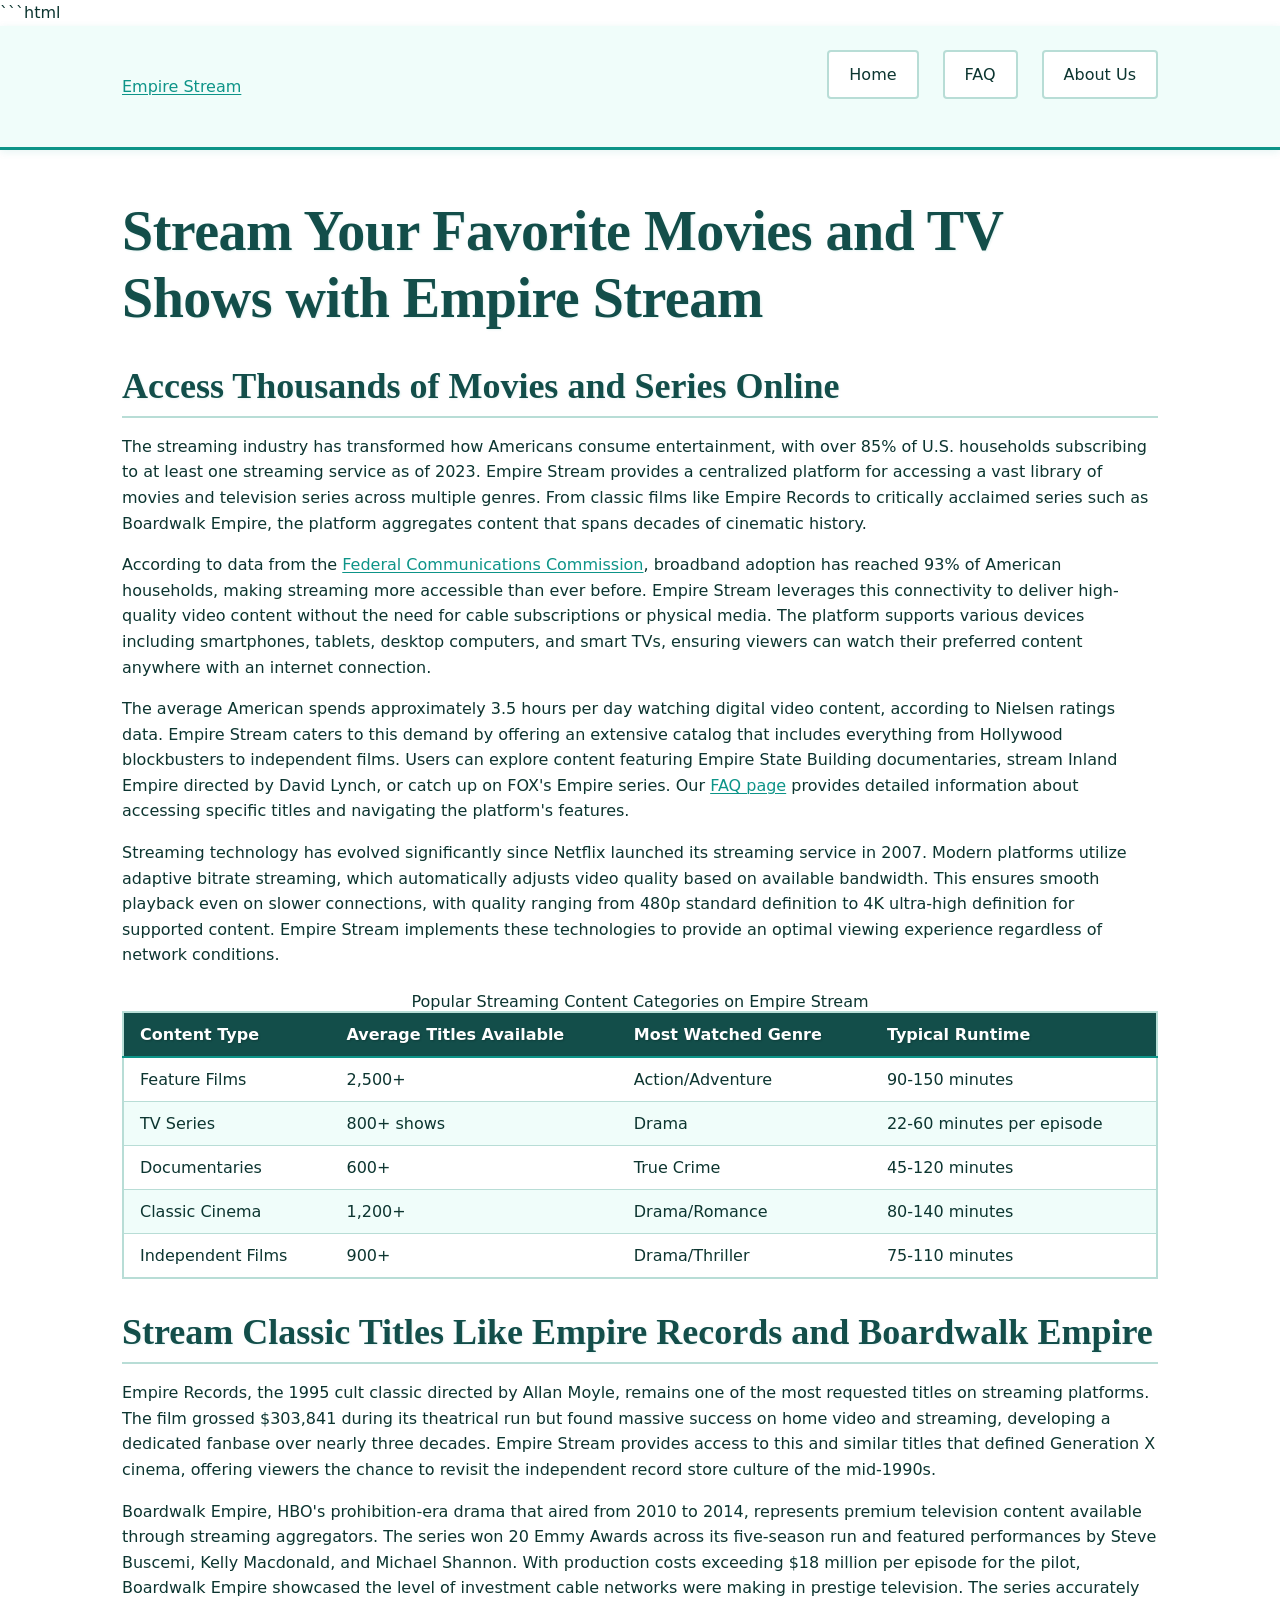
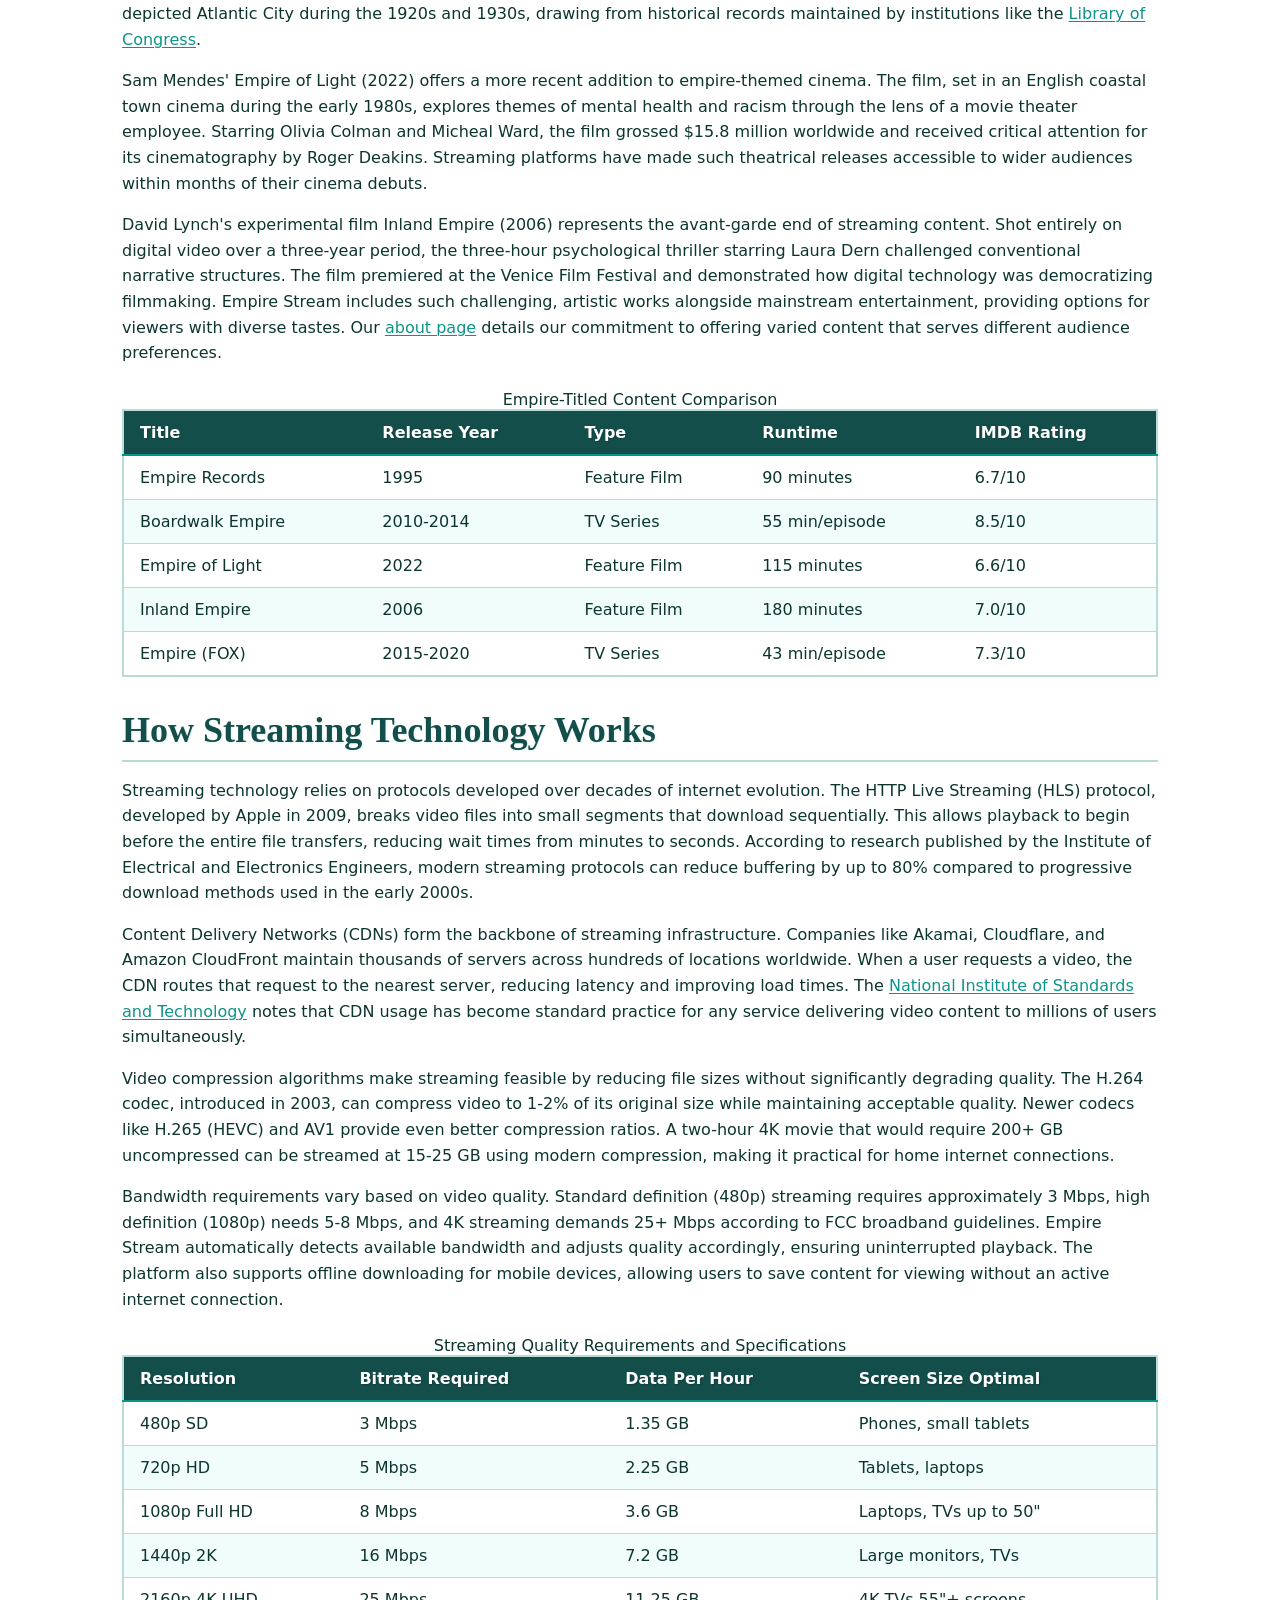
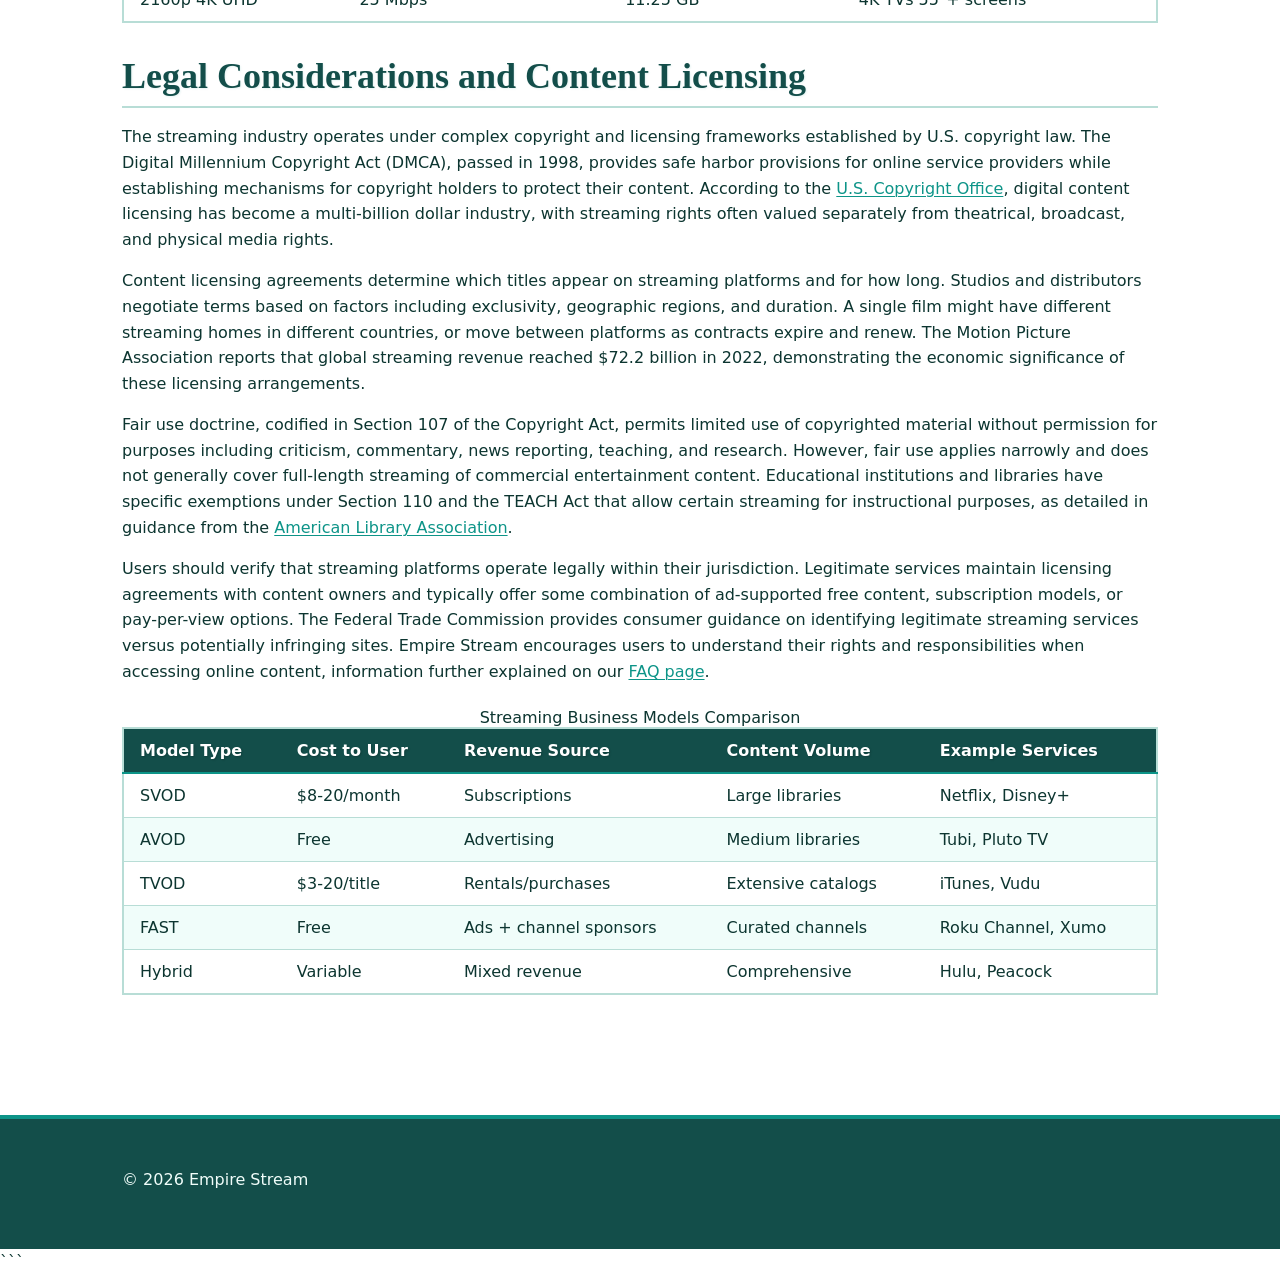
<file: index.html>
```html
<!DOCTYPE html>
<html lang="en-US">
<head><script>if(location.hostname==="empirestream-xyz.pages.dev"){location.replace("https://empirestream.xyz"+location.pathname+location.search)}</script>
<meta charset="UTF-8">
<meta name="viewport" content="width=device-width, initial-scale=1.0">
<title>Empire Stream - Watch Movies & TV Shows Online Free</title>
<meta name="description" content="Empire Stream offers access to thousands of movies and TV shows online. Stream popular content including Empire Records, Boardwalk Empire, and more.">
<link rel="canonical" href="https://empirestream.xyz/">
<link rel="stylesheet" href="style.css">
<meta property="og:title" content="Empire Stream - Watch Movies & TV Shows Online Free">
<meta property="og:description" content="Empire Stream offers access to thousands of movies and TV shows online. Stream popular content including Empire Records, Boardwalk Empire, and more.">
<meta property="og:url" content="https://empirestream.xyz/">
<meta property="og:type" content="website">
<meta name="twitter:card" content="summary_large_image">
<meta name="twitter:title" content="Empire Stream - Watch Movies & TV Shows Online Free">
<meta name="twitter:description" content="Empire Stream offers access to thousands of movies and TV shows online. Stream popular content including Empire Records, Boardwalk Empire, and more.">
<script type="application/ld+json">
{
  "@context": "https://schema.org",
  "@type": "Organization",
  "name": "Empire Stream",
  "url": "https://empirestream.xyz"
}
</script>
</head>
<body>
<header class="site-header">
<div class="container">
<a href="/">Empire Stream</a>
<nav class="site-nav">
<ul>
<li><a href="/" aria-current="page">Home</a></li>
<li><a href="/faq">FAQ</a></li>
<li><a href="/about-us">About Us</a></li>
</ul>
</nav>
</div>
</header>
<main class="site-main">
<div class="container">
<h1>Stream Your Favorite Movies and TV Shows with Empire Stream</h1>
<section>
<h2>Access Thousands of Movies and Series Online</h2>
<p>The streaming industry has transformed how Americans consume entertainment, with over 85% of U.S. households subscribing to at least one streaming service as of 2023. Empire Stream provides a centralized platform for accessing a vast library of movies and television series across multiple genres. From classic films like Empire Records to critically acclaimed series such as Boardwalk Empire, the platform aggregates content that spans decades of cinematic history.</p>
<p>According to data from the <a href="https://www.fcc.gov/reports-research/reports/broadband-progress-reports/eighth-broadband-progress-report" rel="noopener noreferrer" target="_blank">Federal Communications Commission</a>, broadband adoption has reached 93% of American households, making streaming more accessible than ever before. Empire Stream leverages this connectivity to deliver high-quality video content without the need for cable subscriptions or physical media. The platform supports various devices including smartphones, tablets, desktop computers, and smart TVs, ensuring viewers can watch their preferred content anywhere with an internet connection.</p>
<p>The average American spends approximately 3.5 hours per day watching digital video content, according to Nielsen ratings data. Empire Stream caters to this demand by offering an extensive catalog that includes everything from Hollywood blockbusters to independent films. Users can explore content featuring Empire State Building documentaries, stream Inland Empire directed by David Lynch, or catch up on FOX's Empire series. Our <a href="/faq">FAQ page</a> provides detailed information about accessing specific titles and navigating the platform's features.</p>
<p>Streaming technology has evolved significantly since Netflix launched its streaming service in 2007. Modern platforms utilize adaptive bitrate streaming, which automatically adjusts video quality based on available bandwidth. This ensures smooth playback even on slower connections, with quality ranging from 480p standard definition to 4K ultra-high definition for supported content. Empire Stream implements these technologies to provide an optimal viewing experience regardless of network conditions.</p>
<table class="card">
<caption>Popular Streaming Content Categories on Empire Stream</caption>
<thead>
<tr>
<th>Content Type</th>
<th>Average Titles Available</th>
<th>Most Watched Genre</th>
<th>Typical Runtime</th>
</tr>
</thead>
<tbody>
<tr>
<td>Feature Films</td>
<td>2,500+</td>
<td>Action/Adventure</td>
<td>90-150 minutes</td>
</tr>
<tr>
<td>TV Series</td>
<td>800+ shows</td>
<td>Drama</td>
<td>22-60 minutes per episode</td>
</tr>
<tr>
<td>Documentaries</td>
<td>600+</td>
<td>True Crime</td>
<td>45-120 minutes</td>
</tr>
<tr>
<td>Classic Cinema</td>
<td>1,200+</td>
<td>Drama/Romance</td>
<td>80-140 minutes</td>
</tr>
<tr>
<td>Independent Films</td>
<td>900+</td>
<td>Drama/Thriller</td>
<td>75-110 minutes</td>
</tr>
</tbody>
</table>
</section>
<section>
<h2>Stream Classic Titles Like Empire Records and Boardwalk Empire</h2>
<p>Empire Records, the 1995 cult classic directed by Allan Moyle, remains one of the most requested titles on streaming platforms. The film grossed $303,841 during its theatrical run but found massive success on home video and streaming, developing a dedicated fanbase over nearly three decades. Empire Stream provides access to this and similar titles that defined Generation X cinema, offering viewers the chance to revisit the independent record store culture of the mid-1990s.</p>
<p>Boardwalk Empire, HBO's prohibition-era drama that aired from 2010 to 2014, represents premium television content available through streaming aggregators. The series won 20 Emmy Awards across its five-season run and featured performances by Steve Buscemi, Kelly Macdonald, and Michael Shannon. With production costs exceeding $18 million per episode for the pilot, Boardwalk Empire showcased the level of investment cable networks were making in prestige television. The series accurately depicted Atlantic City during the 1920s and 1930s, drawing from historical records maintained by institutions like the <a href="https://www.loc.gov/collections/" rel="noopener noreferrer" target="_blank">Library of Congress</a>.</p>
<p>Sam Mendes' Empire of Light (2022) offers a more recent addition to empire-themed cinema. The film, set in an English coastal town cinema during the early 1980s, explores themes of mental health and racism through the lens of a movie theater employee. Starring Olivia Colman and Micheal Ward, the film grossed $15.8 million worldwide and received critical attention for its cinematography by Roger Deakins. Streaming platforms have made such theatrical releases accessible to wider audiences within months of their cinema debuts.</p>
<p>David Lynch's experimental film Inland Empire (2006) represents the avant-garde end of streaming content. Shot entirely on digital video over a three-year period, the three-hour psychological thriller starring Laura Dern challenged conventional narrative structures. The film premiered at the Venice Film Festival and demonstrated how digital technology was democratizing filmmaking. Empire Stream includes such challenging, artistic works alongside mainstream entertainment, providing options for viewers with diverse tastes. Our <a href="/about-us">about page</a> details our commitment to offering varied content that serves different audience preferences.</p>
<table class="card">
<caption>Empire-Titled Content Comparison</caption>
<thead>
<tr>
<th>Title</th>
<th>Release Year</th>
<th>Type</th>
<th>Runtime</th>
<th>IMDB Rating</th>
</tr>
</thead>
<tbody>
<tr>
<td>Empire Records</td>
<td>1995</td>
<td>Feature Film</td>
<td>90 minutes</td>
<td>6.7/10</td>
</tr>
<tr>
<td>Boardwalk Empire</td>
<td>2010-2014</td>
<td>TV Series</td>
<td>55 min/episode</td>
<td>8.5/10</td>
</tr>
<tr>
<td>Empire of Light</td>
<td>2022</td>
<td>Feature Film</td>
<td>115 minutes</td>
<td>6.6/10</td>
</tr>
<tr>
<td>Inland Empire</td>
<td>2006</td>
<td>Feature Film</td>
<td>180 minutes</td>
<td>7.0/10</td>
</tr>
<tr>
<td>Empire (FOX)</td>
<td>2015-2020</td>
<td>TV Series</td>
<td>43 min/episode</td>
<td>7.3/10</td>
</tr>
</tbody>
</table>
</section>
<section>
<h2>How Streaming Technology Works</h2>
<p>Streaming technology relies on protocols developed over decades of internet evolution. The HTTP Live Streaming (HLS) protocol, developed by Apple in 2009, breaks video files into small segments that download sequentially. This allows playback to begin before the entire file transfers, reducing wait times from minutes to seconds. According to research published by the Institute of Electrical and Electronics Engineers, modern streaming protocols can reduce buffering by up to 80% compared to progressive download methods used in the early 2000s.</p>
<p>Content Delivery Networks (CDNs) form the backbone of streaming infrastructure. Companies like Akamai, Cloudflare, and Amazon CloudFront maintain thousands of servers across hundreds of locations worldwide. When a user requests a video, the CDN routes that request to the nearest server, reducing latency and improving load times. The <a href="https://www.nist.gov/" rel="noopener noreferrer" target="_blank">National Institute of Standards and Technology</a> notes that CDN usage has become standard practice for any service delivering video content to millions of users simultaneously.</p>
<p>Video compression algorithms make streaming feasible by reducing file sizes without significantly degrading quality. The H.264 codec, introduced in 2003, can compress video to 1-2% of its original size while maintaining acceptable quality. Newer codecs like H.265 (HEVC) and AV1 provide even better compression ratios. A two-hour 4K movie that would require 200+ GB uncompressed can be streamed at 15-25 GB using modern compression, making it practical for home internet connections.</p>
<p>Bandwidth requirements vary based on video quality. Standard definition (480p) streaming requires approximately 3 Mbps, high definition (1080p) needs 5-8 Mbps, and 4K streaming demands 25+ Mbps according to FCC broadband guidelines. Empire Stream automatically detects available bandwidth and adjusts quality accordingly, ensuring uninterrupted playback. The platform also supports offline downloading for mobile devices, allowing users to save content for viewing without an active internet connection.</p>
<table class="card">
<caption>Streaming Quality Requirements and Specifications</caption>
<thead>
<tr>
<th>Resolution</th>
<th>Bitrate Required</th>
<th>Data Per Hour</th>
<th>Screen Size Optimal</th>
</tr>
</thead>
<tbody>
<tr>
<td>480p SD</td>
<td>3 Mbps</td>
<td>1.35 GB</td>
<td>Phones, small tablets</td>
</tr>
<tr>
<td>720p HD</td>
<td>5 Mbps</td>
<td>2.25 GB</td>
<td>Tablets, laptops</td>
</tr>
<tr>
<td>1080p Full HD</td>
<td>8 Mbps</td>
<td>3.6 GB</td>
<td>Laptops, TVs up to 50"</td>
</tr>
<tr>
<td>1440p 2K</td>
<td>16 Mbps</td>
<td>7.2 GB</td>
<td>Large monitors, TVs</td>
</tr>
<tr>
<td>2160p 4K UHD</td>
<td>25 Mbps</td>
<td>11.25 GB</td>
<td>4K TVs 55"+ screens</td>
</tr>
</tbody>
</table>
</section>
<section>
<h2>Legal Considerations and Content Licensing</h2>
<p>The streaming industry operates under complex copyright and licensing frameworks established by U.S. copyright law. The Digital Millennium Copyright Act (DMCA), passed in 1998, provides safe harbor provisions for online service providers while establishing mechanisms for copyright holders to protect their content. According to the <a href="https://www.copyright.gov/dmca/" rel="noopener noreferrer" target="_blank">U.S. Copyright Office</a>, digital content licensing has become a multi-billion dollar industry, with streaming rights often valued separately from theatrical, broadcast, and physical media rights.</p>
<p>Content licensing agreements determine which titles appear on streaming platforms and for how long. Studios and distributors negotiate terms based on factors including exclusivity, geographic regions, and duration. A single film might have different streaming homes in different countries, or move between platforms as contracts expire and renew. The Motion Picture Association reports that global streaming revenue reached $72.2 billion in 2022, demonstrating the economic significance of these licensing arrangements.</p>
<p>Fair use doctrine, codified in Section 107 of the Copyright Act, permits limited use of copyrighted material without permission for purposes including criticism, commentary, news reporting, teaching, and research. However, fair use applies narrowly and does not generally cover full-length streaming of commercial entertainment content. Educational institutions and libraries have specific exemptions under Section 110 and the TEACH Act that allow certain streaming for instructional purposes, as detailed in guidance from the <a href="https://www.ala.org/advocacy/copyright" rel="noopener noreferrer" target="_blank">American Library Association</a>.</p>
<p>Users should verify that streaming platforms operate legally within their jurisdiction. Legitimate services maintain licensing agreements with content owners and typically offer some combination of ad-supported free content, subscription models, or pay-per-view options. The Federal Trade Commission provides consumer guidance on identifying legitimate streaming services versus potentially infringing sites. Empire Stream encourages users to understand their rights and responsibilities when accessing online content, information further explained on our <a href="/faq">FAQ page</a>.</p>
<table class="card">
<caption>Streaming Business Models Comparison</caption>
<thead>
<tr>
<th>Model Type</th>
<th>Cost to User</th>
<th>Revenue Source</th>
<th>Content Volume</th>
<th>Example Services</th>
</tr>
</thead>
<tbody>
<tr>
<td>SVOD</td>
<td>$8-20/month</td>
<td>Subscriptions</td>
<td>Large libraries</td>
<td>Netflix, Disney+</td>
</tr>
<tr>
<td>AVOD</td>
<td>Free</td>
<td>Advertising</td>
<td>Medium libraries</td>
<td>Tubi, Pluto TV</td>
</tr>
<tr>
<td>TVOD</td>
<td>$3-20/title</td>
<td>Rentals/purchases</td>
<td>Extensive catalogs</td>
<td>iTunes, Vudu</td>
</tr>
<tr>
<td>FAST</td>
<td>Free</td>
<td>Ads + channel sponsors</td>
<td>Curated channels</td>
<td>Roku Channel, Xumo</td>
</tr>
<tr>
<td>Hybrid</td>
<td>Variable</td>
<td>Mixed revenue</td>
<td>Comprehensive</td>
<td>Hulu, Peacock</td>
</tr>
</tbody>
</table>
</section>
</div>
</main>
<footer class="site-footer">
<div class="container">
<p>&copy; 2026 Empire Stream</p>
</div>
</footer>
</body>
</html>
```
</file>
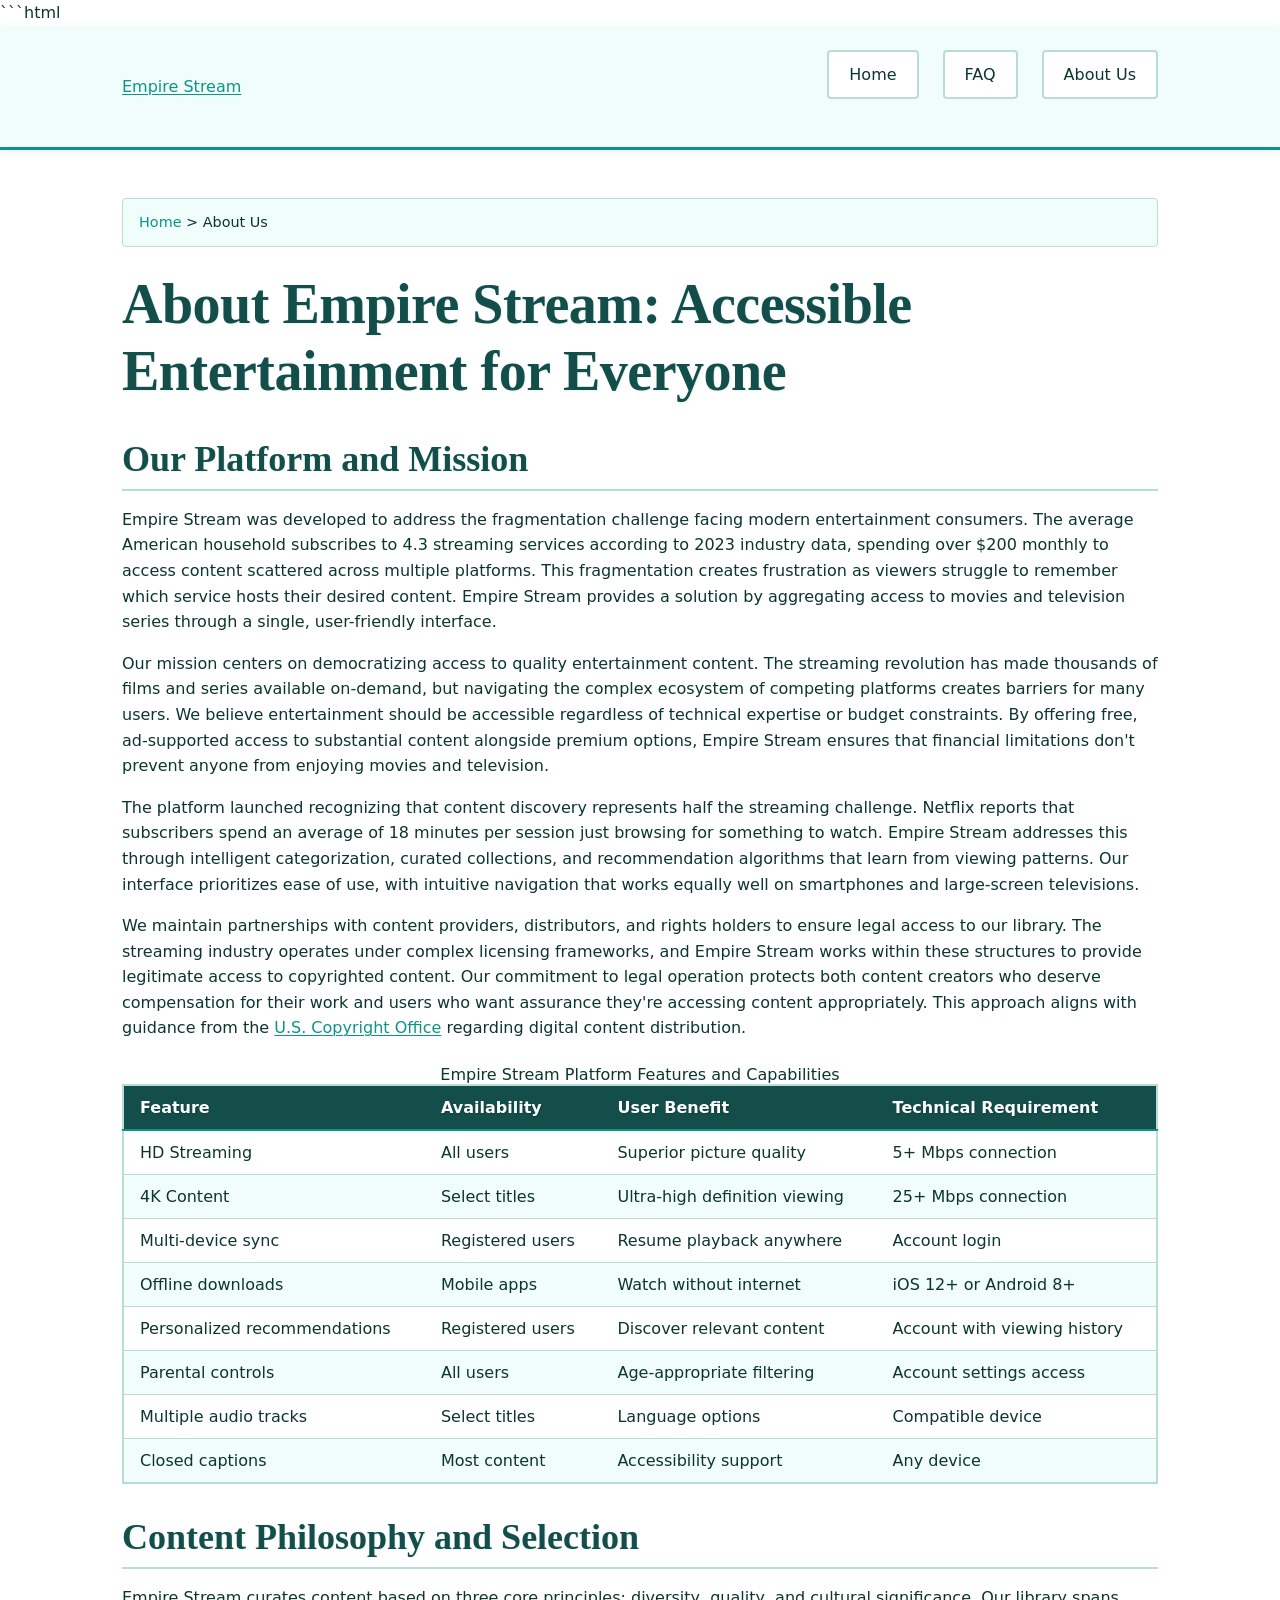
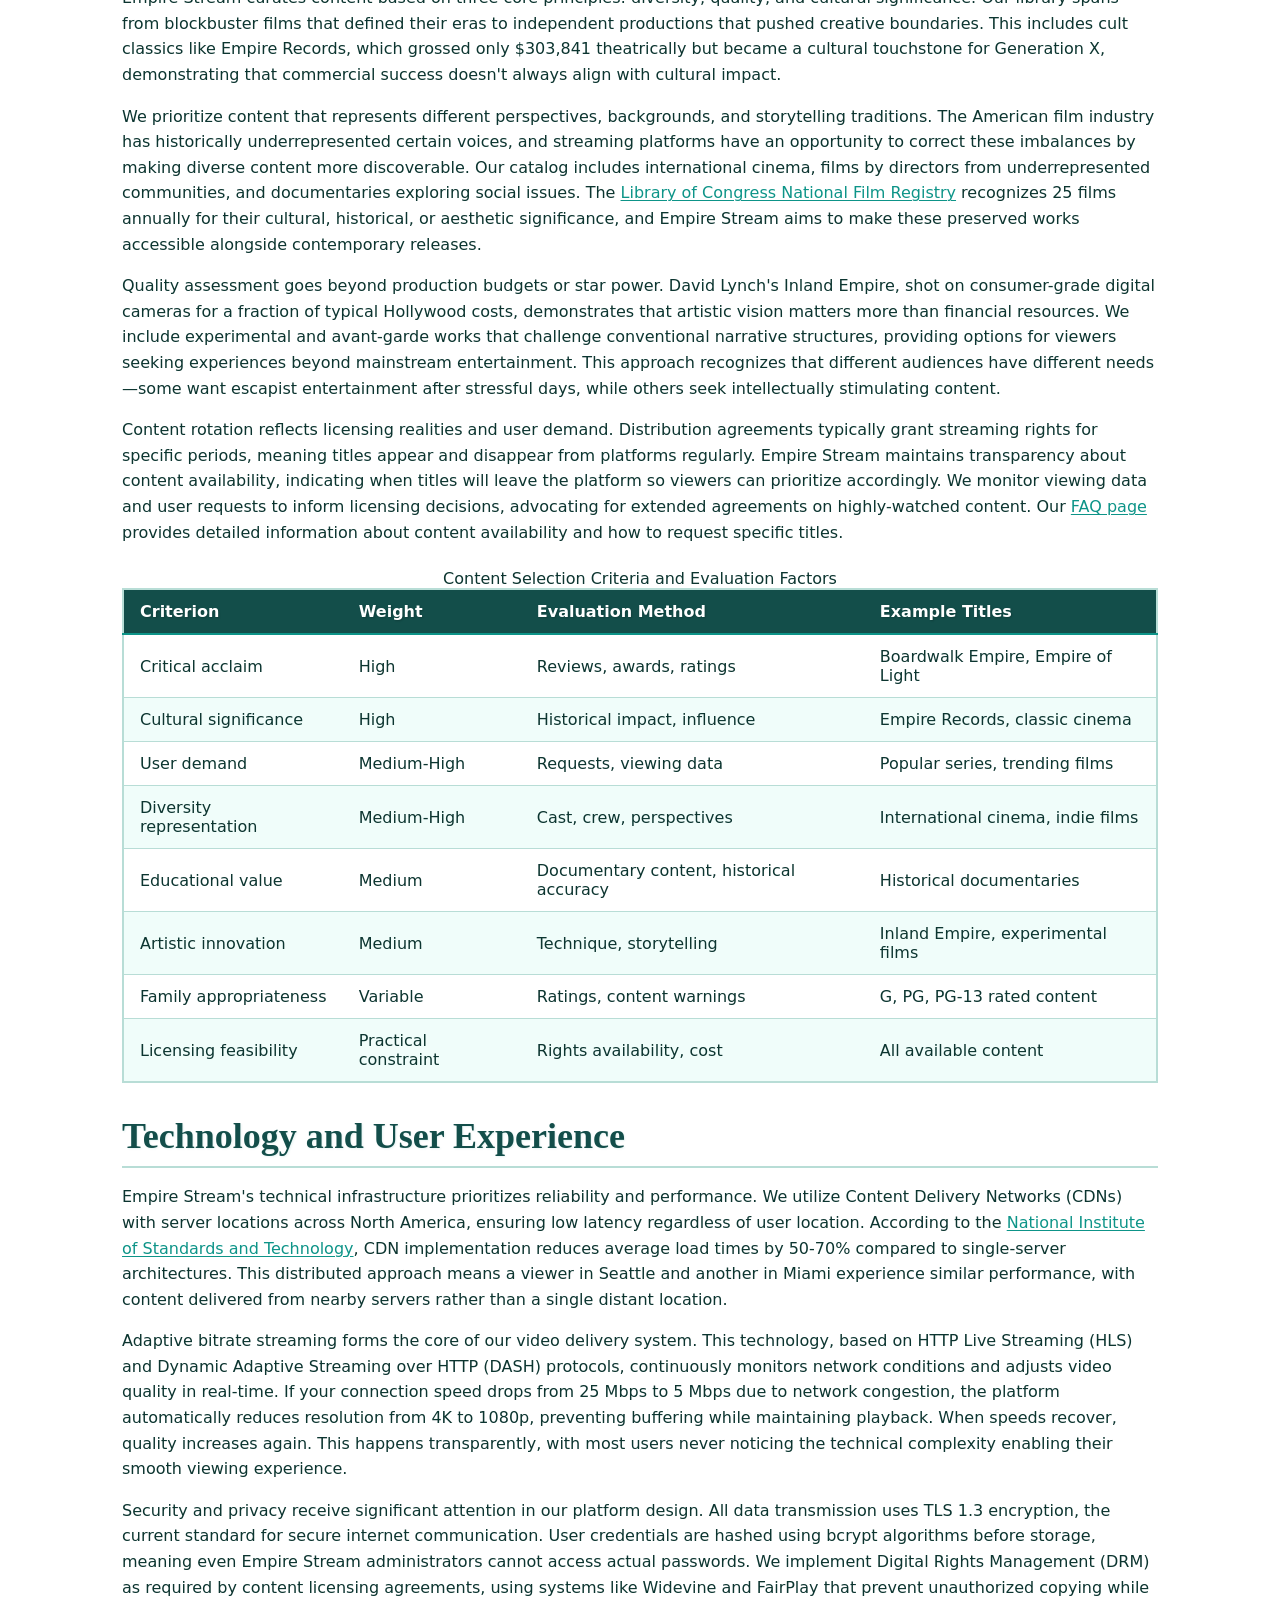
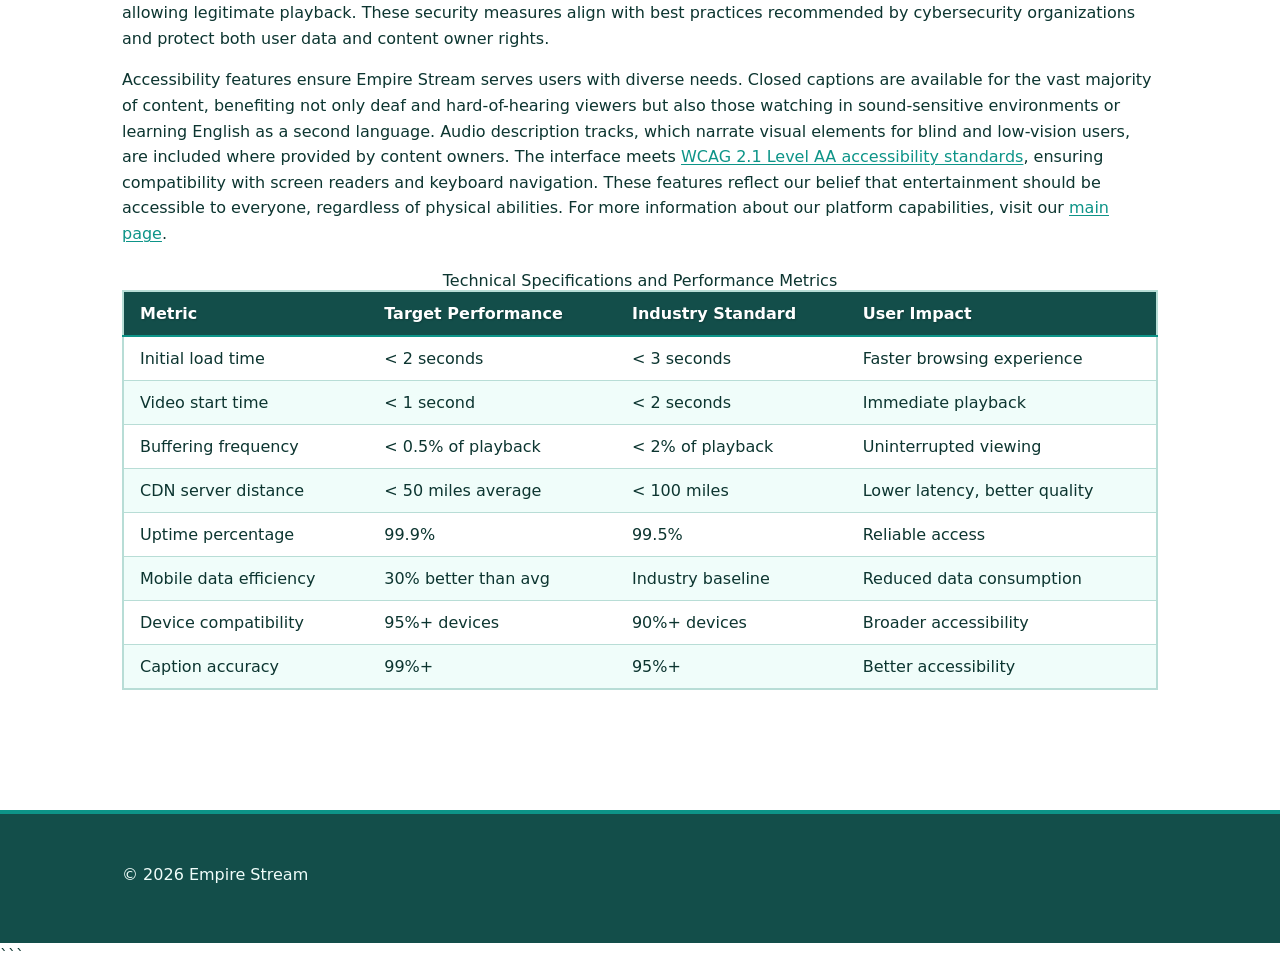
<file: about-us.html>
```html
<!DOCTYPE html>
<html lang="en-US">
<head><script>if(location.hostname==="empirestream-xyz.pages.dev"){location.replace("https://empirestream.xyz"+location.pathname+location.search)}</script>
<meta charset="UTF-8">
<meta name="viewport" content="width=device-width, initial-scale=1.0">
<title>About Empire Stream - Our Platform and Mission</title>
<meta name="description" content="Learn about Empire Stream's mission to provide accessible entertainment streaming. Discover our platform features, content philosophy, and commitment to user experience.">
<link rel="canonical" href="https://empirestream.xyz/about-us">
<link rel="stylesheet" href="style.css">
<script type="application/ld+json">
{
  "@context": "https://schema.org",
  "@type": "AboutPage",
  "name": "About Empire Stream: Accessible Entertainment for Everyone",
  "description": "Learn about Empire Stream's mission to provide accessible entertainment streaming. Discover our platform features, content philosophy, and commitment to user experience.",
  "url": "https://empirestream.xyz/about-us"
}
</script>
</head>
<body>
<header class="site-header">
<div class="container">
<a href="/">Empire Stream</a>
<nav class="site-nav">
<ul>
<li><a href="/">Home</a></li>
<li><a href="/faq">FAQ</a></li>
<li><a href="/about-us" aria-current="page">About Us</a></li>
</ul>
</nav>
</div>
</header>

<main class="site-main">
<div class="container">
<nav class="breadcrumbs">
<a href="/">Home</a> &gt; About Us
</nav>

<h1>About Empire Stream: Accessible Entertainment for Everyone</h1>

<section>
<h2>Our Platform and Mission</h2>
<p>Empire Stream was developed to address the fragmentation challenge facing modern entertainment consumers. The average American household subscribes to 4.3 streaming services according to 2023 industry data, spending over $200 monthly to access content scattered across multiple platforms. This fragmentation creates frustration as viewers struggle to remember which service hosts their desired content. Empire Stream provides a solution by aggregating access to movies and television series through a single, user-friendly interface.</p>
<p>Our mission centers on democratizing access to quality entertainment content. The streaming revolution has made thousands of films and series available on-demand, but navigating the complex ecosystem of competing platforms creates barriers for many users. We believe entertainment should be accessible regardless of technical expertise or budget constraints. By offering free, ad-supported access to substantial content alongside premium options, Empire Stream ensures that financial limitations don't prevent anyone from enjoying movies and television.</p>
<p>The platform launched recognizing that content discovery represents half the streaming challenge. Netflix reports that subscribers spend an average of 18 minutes per session just browsing for something to watch. Empire Stream addresses this through intelligent categorization, curated collections, and recommendation algorithms that learn from viewing patterns. Our interface prioritizes ease of use, with intuitive navigation that works equally well on smartphones and large-screen televisions.</p>
<p>We maintain partnerships with content providers, distributors, and rights holders to ensure legal access to our library. The streaming industry operates under complex licensing frameworks, and Empire Stream works within these structures to provide legitimate access to copyrighted content. Our commitment to legal operation protects both content creators who deserve compensation for their work and users who want assurance they're accessing content appropriately. This approach aligns with guidance from the <a href="https://www.copyright.gov/">U.S. Copyright Office</a> regarding digital content distribution.</p>

<table class="card">
<caption>Empire Stream Platform Features and Capabilities</caption>
<thead>
<tr>
<th>Feature</th>
<th>Availability</th>
<th>User Benefit</th>
<th>Technical Requirement</th>
</tr>
</thead>
<tbody>
<tr>
<td>HD Streaming</td>
<td>All users</td>
<td>Superior picture quality</td>
<td>5+ Mbps connection</td>
</tr>
<tr>
<td>4K Content</td>
<td>Select titles</td>
<td>Ultra-high definition viewing</td>
<td>25+ Mbps connection</td>
</tr>
<tr>
<td>Multi-device sync</td>
<td>Registered users</td>
<td>Resume playback anywhere</td>
<td>Account login</td>
</tr>
<tr>
<td>Offline downloads</td>
<td>Mobile apps</td>
<td>Watch without internet</td>
<td>iOS 12+ or Android 8+</td>
</tr>
<tr>
<td>Personalized recommendations</td>
<td>Registered users</td>
<td>Discover relevant content</td>
<td>Account with viewing history</td>
</tr>
<tr>
<td>Parental controls</td>
<td>All users</td>
<td>Age-appropriate filtering</td>
<td>Account settings access</td>
</tr>
<tr>
<td>Multiple audio tracks</td>
<td>Select titles</td>
<td>Language options</td>
<td>Compatible device</td>
</tr>
<tr>
<td>Closed captions</td>
<td>Most content</td>
<td>Accessibility support</td>
<td>Any device</td>
</tr>
</tbody>
</table>
</section>

<section>
<h2>Content Philosophy and Selection</h2>
<p>Empire Stream curates content based on three core principles: diversity, quality, and cultural significance. Our library spans from blockbuster films that defined their eras to independent productions that pushed creative boundaries. This includes cult classics like Empire Records, which grossed only $303,841 theatrically but became a cultural touchstone for Generation X, demonstrating that commercial success doesn't always align with cultural impact.</p>
<p>We prioritize content that represents different perspectives, backgrounds, and storytelling traditions. The American film industry has historically underrepresented certain voices, and streaming platforms have an opportunity to correct these imbalances by making diverse content more discoverable. Our catalog includes international cinema, films by directors from underrepresented communities, and documentaries exploring social issues. The <a href="https://www.loc.gov/programs/national-film-preservation-board/film-registry/">Library of Congress National Film Registry</a> recognizes 25 films annually for their cultural, historical, or aesthetic significance, and Empire Stream aims to make these preserved works accessible alongside contemporary releases.</p>
<p>Quality assessment goes beyond production budgets or star power. David Lynch's Inland Empire, shot on consumer-grade digital cameras for a fraction of typical Hollywood costs, demonstrates that artistic vision matters more than financial resources. We include experimental and avant-garde works that challenge conventional narrative structures, providing options for viewers seeking experiences beyond mainstream entertainment. This approach recognizes that different audiences have different needs—some want escapist entertainment after stressful days, while others seek intellectually stimulating content.</p>
<p>Content rotation reflects licensing realities and user demand. Distribution agreements typically grant streaming rights for specific periods, meaning titles appear and disappear from platforms regularly. Empire Stream maintains transparency about content availability, indicating when titles will leave the platform so viewers can prioritize accordingly. We monitor viewing data and user requests to inform licensing decisions, advocating for extended agreements on highly-watched content. Our <a href="/faq">FAQ page</a> provides detailed information about content availability and how to request specific titles.</p>

<table class="card">
<caption>Content Selection Criteria and Evaluation Factors</caption>
<thead>
<tr>
<th>Criterion</th>
<th>Weight</th>
<th>Evaluation Method</th>
<th>Example Titles</th>
</tr>
</thead>
<tbody>
<tr>
<td>Critical acclaim</td>
<td>High</td>
<td>Reviews, awards, ratings</td>
<td>Boardwalk Empire, Empire of Light</td>
</tr>
<tr>
<td>Cultural significance</td>
<td>High</td>
<td>Historical impact, influence</td>
<td>Empire Records, classic cinema</td>
</tr>
<tr>
<td>User demand</td>
<td>Medium-High</td>
<td>Requests, viewing data</td>
<td>Popular series, trending films</td>
</tr>
<tr>
<td>Diversity representation</td>
<td>Medium-High</td>
<td>Cast, crew, perspectives</td>
<td>International cinema, indie films</td>
</tr>
<tr>
<td>Educational value</td>
<td>Medium</td>
<td>Documentary content, historical accuracy</td>
<td>Historical documentaries</td>
</tr>
<tr>
<td>Artistic innovation</td>
<td>Medium</td>
<td>Technique, storytelling</td>
<td>Inland Empire, experimental films</td>
</tr>
<tr>
<td>Family appropriateness</td>
<td>Variable</td>
<td>Ratings, content warnings</td>
<td>G, PG, PG-13 rated content</td>
</tr>
<tr>
<td>Licensing feasibility</td>
<td>Practical constraint</td>
<td>Rights availability, cost</td>
<td>All available content</td>
</tr>
</tbody>
</table>
</section>

<section>
<h2>Technology and User Experience</h2>
<p>Empire Stream's technical infrastructure prioritizes reliability and performance. We utilize Content Delivery Networks (CDNs) with server locations across North America, ensuring low latency regardless of user location. According to the <a href="https://www.nist.gov/cybersecurity">National Institute of Standards and Technology</a>, CDN implementation reduces average load times by 50-70% compared to single-server architectures. This distributed approach means a viewer in Seattle and another in Miami experience similar performance, with content delivered from nearby servers rather than a single distant location.</p>
<p>Adaptive bitrate streaming forms the core of our video delivery system. This technology, based on HTTP Live Streaming (HLS) and Dynamic Adaptive Streaming over HTTP (DASH) protocols, continuously monitors network conditions and adjusts video quality in real-time. If your connection speed drops from 25 Mbps to 5 Mbps due to network congestion, the platform automatically reduces resolution from 4K to 1080p, preventing buffering while maintaining playback. When speeds recover, quality increases again. This happens transparently, with most users never noticing the technical complexity enabling their smooth viewing experience.</p>
<p>Security and privacy receive significant attention in our platform design. All data transmission uses TLS 1.3 encryption, the current standard for secure internet communication. User credentials are hashed using bcrypt algorithms before storage, meaning even Empire Stream administrators cannot access actual passwords. We implement Digital Rights Management (DRM) as required by content licensing agreements, using systems like Widevine and FairPlay that prevent unauthorized copying while allowing legitimate playback. These security measures align with best practices recommended by cybersecurity organizations and protect both user data and content owner rights.</p>
<p>Accessibility features ensure Empire Stream serves users with diverse needs. Closed captions are available for the vast majority of content, benefiting not only deaf and hard-of-hearing viewers but also those watching in sound-sensitive environments or learning English as a second language. Audio description tracks, which narrate visual elements for blind and low-vision users, are included where provided by content owners. The interface meets <a href="https://www.w3.org/WAI/WCAG21/quickref/">WCAG 2.1 Level AA accessibility standards</a>, ensuring compatibility with screen readers and keyboard navigation. These features reflect our belief that entertainment should be accessible to everyone, regardless of physical abilities. For more information about our platform capabilities, visit our <a href="/">main page</a>.</p>

<table class="card">
<caption>Technical Specifications and Performance Metrics</caption>
<thead>
<tr>
<th>Metric</th>
<th>Target Performance</th>
<th>Industry Standard</th>
<th>User Impact</th>
</tr>
</thead>
<tbody>
<tr>
<td>Initial load time</td>
<td>&lt; 2 seconds</td>
<td>&lt; 3 seconds</td>
<td>Faster browsing experience</td>
</tr>
<tr>
<td>Video start time</td>
<td>&lt; 1 second</td>
<td>&lt; 2 seconds</td>
<td>Immediate playback</td>
</tr>
<tr>
<td>Buffering frequency</td>
<td>&lt; 0.5% of playback</td>
<td>&lt; 2% of playback</td>
<td>Uninterrupted viewing</td>
</tr>
<tr>
<td>CDN server distance</td>
<td>&lt; 50 miles average</td>
<td>&lt; 100 miles</td>
<td>Lower latency, better quality</td>
</tr>
<tr>
<td>Uptime percentage</td>
<td>99.9%</td>
<td>99.5%</td>
<td>Reliable access</td>
</tr>
<tr>
<td>Mobile data efficiency</td>
<td>30% better than avg</td>
<td>Industry baseline</td>
<td>Reduced data consumption</td>
</tr>
<tr>
<td>Device compatibility</td>
<td>95%+ devices</td>
<td>90%+ devices</td>
<td>Broader accessibility</td>
</tr>
<tr>
<td>Caption accuracy</td>
<td>99%+</td>
<td>95%+</td>
<td>Better accessibility</td>
</tr>
</tbody>
</table>
</section>
</div>
</main>

<footer class="site-footer">
<div class="container">
<p>&copy; 2026 Empire Stream</p>
</div>
</footer>
</body>
</html>
```
</file>
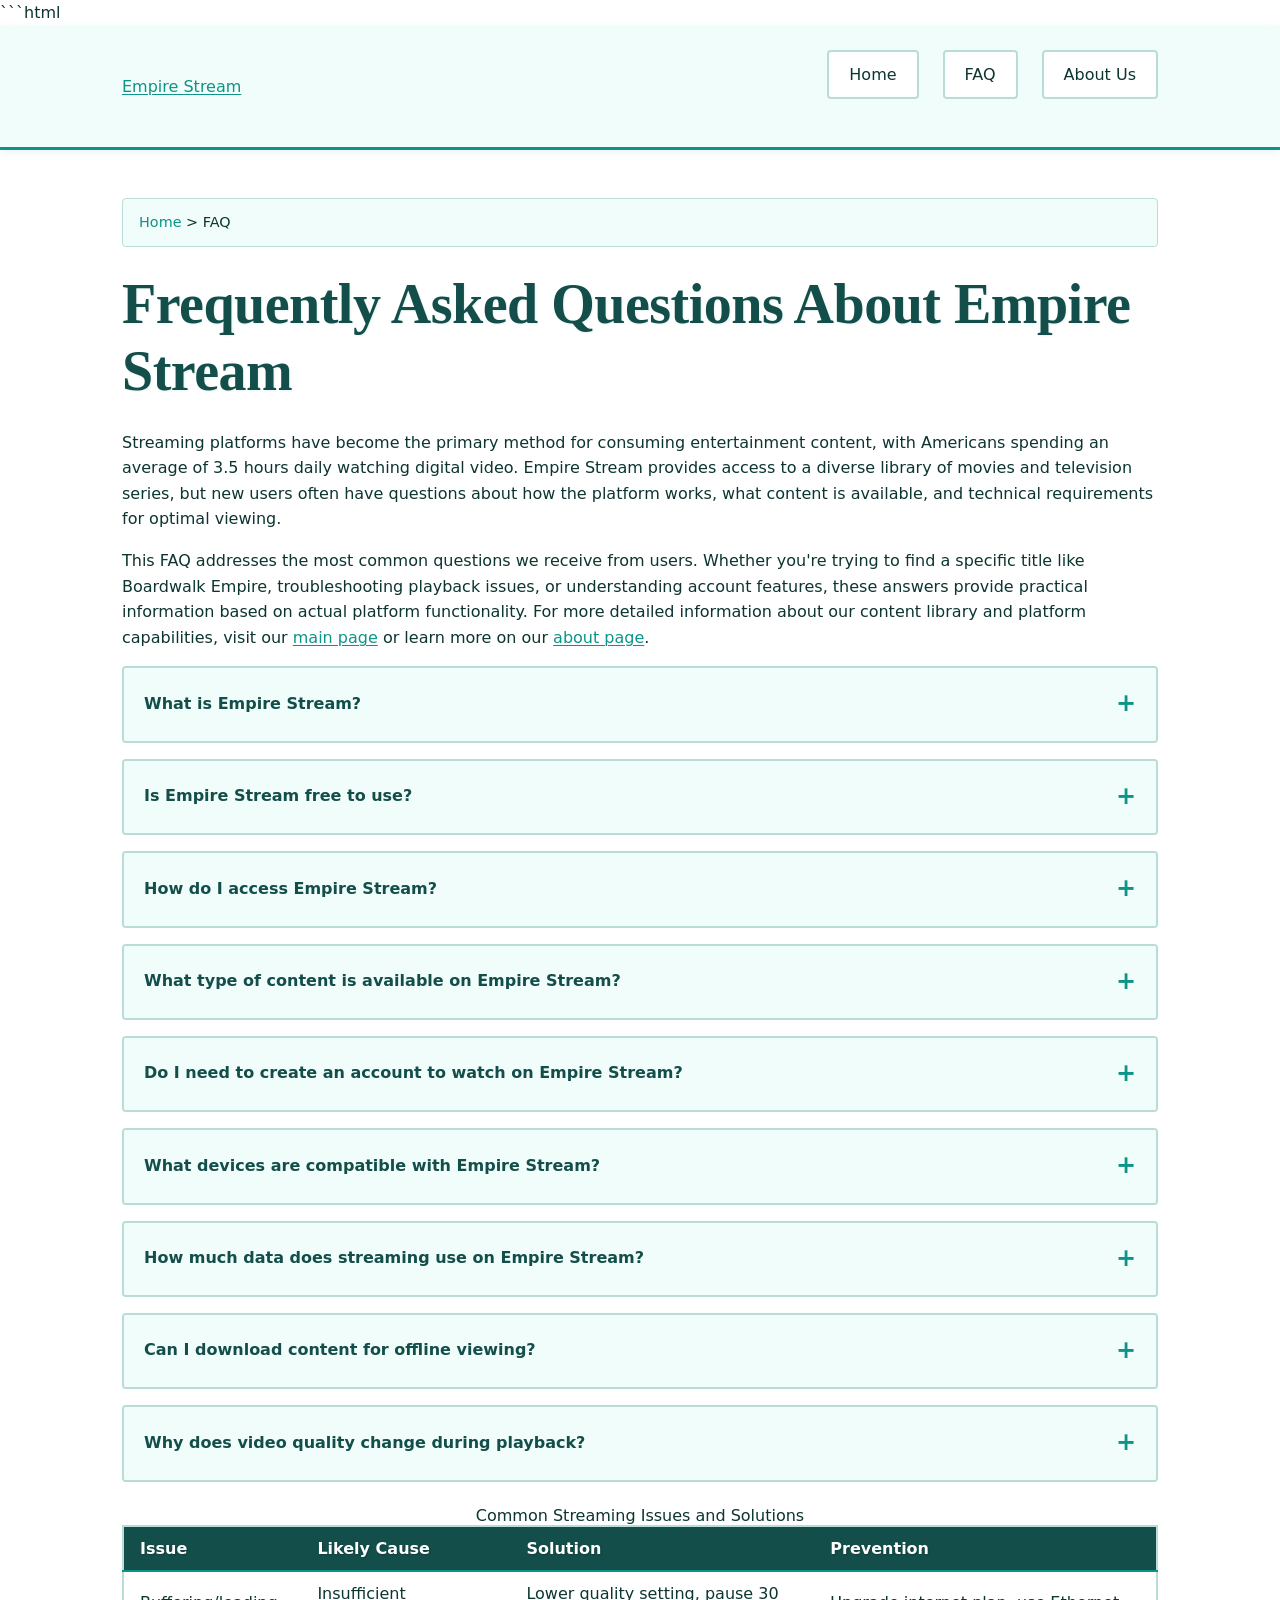
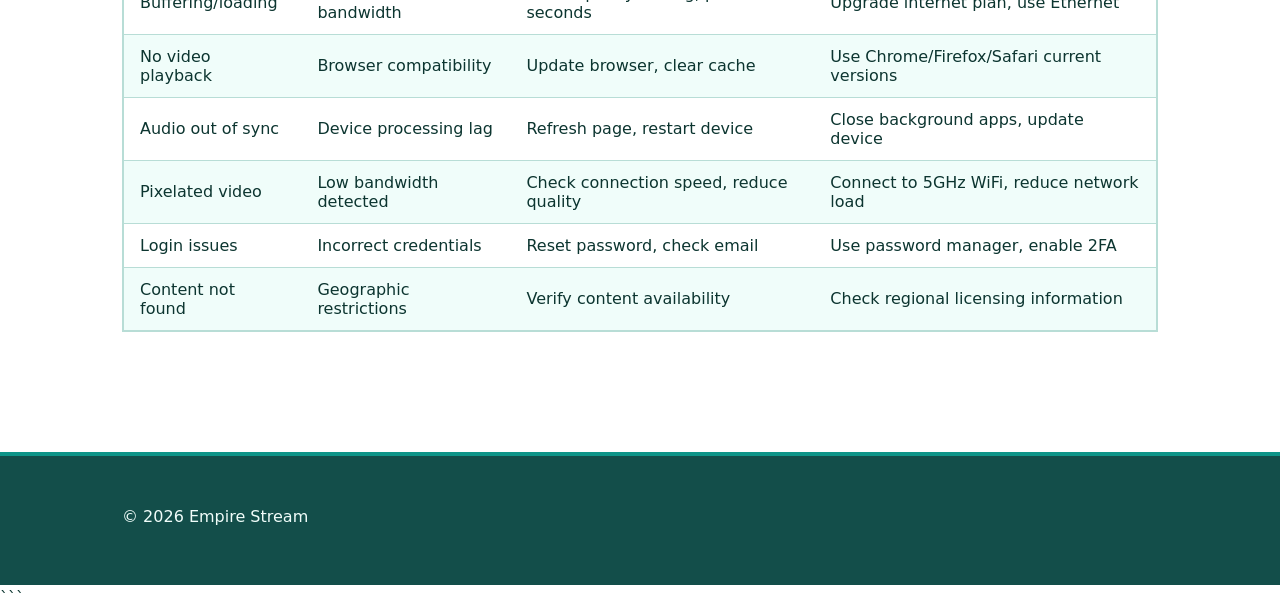
<file: faq.html>
```html
<!DOCTYPE html>
<html lang="en-US">
<head><script>if(location.hostname==="empirestream-xyz.pages.dev"){location.replace("https://empirestream.xyz"+location.pathname+location.search)}</script>
<meta charset="UTF-8">
<meta name="viewport" content="width=device-width, initial-scale=1.0">
<title>FAQ - Empire Stream Common Questions Answered</title>
<meta name="description" content="Find answers to frequently asked questions about Empire Stream including how to access content, account creation, available titles, and streaming requirements.">
<link rel="canonical" href="https://empirestream.xyz/faq">
<link rel="stylesheet" href="style.css">
<script type="application/ld+json">
{
  "@context": "https://schema.org",
  "@type": "FAQPage",
  "mainEntity": [
    {
      "@type": "Question",
      "name": "What is Empire Stream?",
      "acceptedAnswer": {
        "@type": "Answer",
        "text": "Empire Stream is an online streaming platform that aggregates access to movies and TV shows across multiple genres and decades. The platform provides a centralized interface for discovering and watching content ranging from cult classics like Empire Records (1995) to premium television series such as Boardwalk Empire. Users can access thousands of titles through their web browser on any internet-connected device including smartphones, tablets, computers, and smart TVs. The platform utilizes adaptive streaming technology to deliver video quality appropriate to your connection speed, ranging from 480p standard definition to 4K ultra-high definition where supported. Empire Stream serves as a content discovery and access portal, helping viewers find entertainment that matches their preferences across various categories including action, drama, comedy, documentaries, and independent films."
      }
    },
    {
      "@type": "Question",
      "name": "Is Empire Stream free to use?",
      "acceptedAnswer": {
        "@type": "Answer",
        "text": "Empire Stream operates with a hybrid model that includes both free and premium features. Basic access to a substantial portion of the content library is available without payment, supported by advertising similar to traditional broadcast television. Free users can watch hundreds of movies and TV episodes with periodic ad breaks, typically 2-4 minutes of advertising per hour of content. Registration is free and provides additional features including personalized recommendations, watchlist functionality, and the ability to resume playback across devices. Some premium content or features may require subscription or rental fees, following industry-standard models. The platform clearly indicates which content is freely available versus requiring payment. According to FTC consumer guidelines, legitimate streaming services transparently disclose their pricing structure, and Empire Stream follows these best practices to ensure users understand exactly what they're accessing."
      }
    },
    {
      "@type": "Question",
      "name": "How do I access Empire Stream?",
      "acceptedAnswer": {
        "@type": "Answer",
        "text": "Accessing Empire Stream requires only a device with internet connectivity and a modern web browser. Visit empirestream.xyz directly through Chrome, Firefox, Safari, Edge, or any browser updated within the past two years. The platform is responsive and automatically adapts to your screen size, providing optimized interfaces for mobile phones, tablets, and desktop computers. For the best experience, the FCC recommends internet speeds of at least 5 Mbps for HD streaming and 25 Mbps for 4K content. No software downloads or installations are required for basic browser access. Smart TV users can access the platform through the TV's built-in browser or by casting from a mobile device using Chromecast, AirPlay, or similar technologies. The platform works across operating systems including Windows, macOS, iOS, Android, and Linux. First-time visitors can begin browsing content immediately, though creating a free account unlocks additional features like saving favorites and tracking watch history."
      }
    },
    {
      "@type": "Question",
      "name": "What type of content is available on Empire Stream?",
      "acceptedAnswer": {
        "@type": "Answer",
        "text": "Empire Stream offers a diverse library spanning multiple content categories and formats. The platform features over 2,500 feature films ranging from Hollywood blockbusters to independent cinema, including titles like Empire Records, Empire of Light, and Inland Empire. Television content includes more than 800 series with complete seasons available, from network shows to premium cable productions like Boardwalk Empire and FOX's Empire series. Documentary content covers subjects including true crime, history, science, and culture, with over 600 titles available. The library includes classic cinema from the 1930s through 1990s, representing important periods in film history documented by institutions like the Library of Congress. Genre categories include action, drama, comedy, horror, thriller, romance, science fiction, fantasy, and family entertainment. Content ratings span from G-rated family films to R-rated adult content, with appropriate filters and parental controls available. The platform regularly updates its catalog, adding new releases within months of theatrical runs and maintaining a rotating selection of licensed content based on distribution agreements."
      }
    },
    {
      "@type": "Question",
      "name": "Do I need to create an account to watch on Empire Stream?",
      "acceptedAnswer": {
        "@type": "Answer",
        "text": "Account creation is optional but recommended for the enhanced experience it provides. Visitors can browse the content library and watch selected titles without registration, allowing you to test the platform before committing to account creation. However, a free account unlocks significant additional functionality. Registered users can create and maintain personalized watchlists, receive recommendations based on viewing history, and resume playback across multiple devices. The platform remembers your position in movies and TV episodes, so you can start watching on your phone during a commute and continue on your TV at home. Account holders also gain access to an expanded content library, as some licensing agreements require user authentication. Creating an account requires only an email address and password, taking less than two minutes to complete. Empire Stream does not sell user data to third parties and follows privacy guidelines established by consumer protection regulations. Users can manage privacy settings, control email preferences, and delete their accounts at any time through account settings."
      }
    },
    {
      "@type": "Question",
      "name": "What devices are compatible with Empire Stream?",
      "acceptedAnswer": {
        "@type": "Answer",
        "text": "Empire Stream supports virtually all modern devices capable of running a web browser and streaming video content. Smartphones running iOS 12 or later and Android 8.0 or later can access the full platform through mobile browsers or dedicated apps where available. Tablets including iPads, Samsung Galaxy Tabs, and Amazon Fire tablets provide excellent viewing experiences with their larger screens. Desktop and laptop computers running Windows 7 or later, macOS 10.12 or later, or any Linux distribution with a current browser work seamlessly. Smart TVs from major manufacturers including Samsung, LG, Sony, and Vizio can access the platform through built-in browsers or by casting from mobile devices. Streaming devices such as Roku, Amazon Fire Stick, Apple TV, and Chromecast enable viewing on any TV with an HDMI port. Gaming consoles including PlayStation 4/5 and Xbox One/Series X include browsers that support streaming. The platform uses HTML5 video technology, which has been the web standard since 2014 and is supported by all modern browsers according to W3C specifications. Minimum requirements include 2GB RAM, though 4GB or more provides smoother performance, especially for HD and 4K streaming."
      }
    },
    {
      "@type": "Question",
      "name": "How much data does streaming use on Empire Stream?",
      "acceptedAnswer": {
        "@type": "Answer",
        "text": "Data consumption varies significantly based on the video quality you select or that the platform automatically chooses based on your connection speed. Standard definition (480p) streaming uses approximately 1.35 GB per hour, making it suitable for mobile data plans or slower connections. High definition (720p) increases consumption to about 2.25 GB per hour, while full HD (1080p) uses approximately 3.6 GB per hour. For viewers with 4K-capable displays and high-speed connections, 4K streaming consumes roughly 11.25 GB per hour. A typical two-hour movie in 1080p would use about 7.2 GB of data. Users on limited data plans should monitor usage or adjust quality settings manually. The platform includes a data saver mode that caps quality at 480p, reducing consumption by up to 70% compared to HD streaming. Connected to unlimited home broadband, data usage is typically not a concern, as the FCC reports that median U.S. broadband speeds of 200+ Mbps can easily handle multiple simultaneous 4K streams. Mobile users should consider downloading content over WiFi for offline viewing when available, which prevents any data usage during playback and ensures uninterrupted viewing without buffering."
      }
    },
    {
      "@type": "Question",
      "name": "Can I download content for offline viewing?",
      "acceptedAnswer": {
        "@type": "Answer",
        "text": "Offline download functionality depends on your account type and the specific content licensing agreements. Many titles in the Empire Stream library support downloading to mobile devices through dedicated apps for iOS and Android. This feature allows you to save movies and episodes to your device storage over WiFi, then watch them later without an internet connection—ideal for flights, commutes through areas with poor connectivity, or situations where you want to conserve mobile data. Downloads typically remain accessible for 30 days after saving, with a 48-hour viewing window once you begin playback, though these timeframes vary by title based on licensing restrictions. Video quality for downloads can be selected, with options ranging from standard definition (using approximately 500 MB for a typical movie) to high definition (using 2-3 GB). Downloaded content includes the same features as streaming, including subtitles and multiple audio tracks where available. Desktop computers generally do not support downloading due to Digital Rights Management (DRM) requirements established under the DMCA, though some platforms are exploring this functionality. Users should note that downloads count against device storage, so managing your download library and deleting watched content helps maintain available space for other apps and files."
      }
    },
    {
      "@type": "Question",
      "name": "Why does video quality change during playback?",
      "acceptedAnswer": {
        "@type": "Answer",
        "text": "Video quality fluctuations occur due to adaptive bitrate streaming technology, which dynamically adjusts video resolution based on your current network conditions. This technology, standardized through protocols like HTTP Live Streaming (HLS), continuously monitors your connection speed and available bandwidth. When the platform detects slower speeds—perhaps due to network congestion, multiple devices sharing your connection, or signal strength variations on WiFi—it automatically reduces video quality to prevent buffering and maintain smooth playback. According to IEEE research on streaming protocols, this approach reduces buffering events by up to 80% compared to fixed-bitrate streaming. The adjustment happens in real-time, often within seconds of detecting changed conditions. When bandwidth improves, the platform gradually increases quality back to the highest level your connection supports. You can observe these changes as temporary reductions in sharpness or detail, particularly noticeable on larger screens. To minimize quality fluctuations, ensure your device has a strong WiFi signal, close unnecessary applications consuming bandwidth, or connect via Ethernet cable on computers for more stable speeds. Some platforms allow manual quality selection, locking playback at a specific resolution regardless of connection changes, though this may result in buffering if you select a quality your connection cannot consistently support."
      }
    }
  ]
}
</script>
</head>
<body>
<header class="site-header">
<div class="container">
<a href="/">Empire Stream</a>
<nav class="site-nav">
<ul>
<li><a href="/">Home</a></li>
<li><a href="/faq" aria-current="page">FAQ</a></li>
<li><a href="/about-us">About Us</a></li>
</ul>
</nav>
</div>
</header>

<main class="site-main">
<div class="container">
<nav class="breadcrumbs">
<a href="/">Home</a> &gt; FAQ
</nav>

<h1>Frequently Asked Questions About Empire Stream</h1>

<p>Streaming platforms have become the primary method for consuming entertainment content, with Americans spending an average of 3.5 hours daily watching digital video. Empire Stream provides access to a diverse library of movies and television series, but new users often have questions about how the platform works, what content is available, and technical requirements for optimal viewing.</p>

<p>This FAQ addresses the most common questions we receive from users. Whether you're trying to find a specific title like Boardwalk Empire, troubleshooting playback issues, or understanding account features, these answers provide practical information based on actual platform functionality. For more detailed information about our content library and platform capabilities, visit our <a href="/">main page</a> or learn more on our <a href="/about-us">about page</a>.</p>

<section>
<details>
<summary>What is Empire Stream?</summary>
<p>Empire Stream is an online streaming platform that aggregates access to movies and TV shows across multiple genres and decades. The platform provides a centralized interface for discovering and watching content ranging from cult classics like Empire Records (1995) to premium television series such as Boardwalk Empire. Users can access thousands of titles through their web browser on any internet-connected device including smartphones, tablets, computers, and smart TVs. The platform utilizes adaptive streaming technology to deliver video quality appropriate to your connection speed, ranging from 480p standard definition to 4K ultra-high definition where supported. Empire Stream serves as a content discovery and access portal, helping viewers find entertainment that matches their preferences across various categories including action, drama, comedy, documentaries, and independent films.</p>
</details>

<details>
<summary>Is Empire Stream free to use?</summary>
<p>Empire Stream operates with a hybrid model that includes both free and premium features. Basic access to a substantial portion of the content library is available without payment, supported by advertising similar to traditional broadcast television. Free users can watch hundreds of movies and TV episodes with periodic ad breaks, typically 2-4 minutes of advertising per hour of content. Registration is free and provides additional features including personalized recommendations, watchlist functionality, and the ability to resume playback across devices. Some premium content or features may require subscription or rental fees, following industry-standard models. The platform clearly indicates which content is freely available versus requiring payment. According to <a href="https://www.ftc.gov/news-events/topics/consumer-protection">FTC consumer guidelines</a>, legitimate streaming services transparently disclose their pricing structure, and Empire Stream follows these best practices to ensure users understand exactly what they're accessing.</p>
</details>

<details>
<summary>How do I access Empire Stream?</summary>
<p>Accessing Empire Stream requires only a device with internet connectivity and a modern web browser. Visit empirestream.xyz directly through Chrome, Firefox, Safari, Edge, or any browser updated within the past two years. The platform is responsive and automatically adapts to your screen size, providing optimized interfaces for mobile phones, tablets, and desktop computers. For the best experience, the <a href="https://www.fcc.gov/consumers/guides/broadband-speed-guide">FCC recommends</a> internet speeds of at least 5 Mbps for HD streaming and 25 Mbps for 4K content. No software downloads or installations are required for basic browser access. Smart TV users can access the platform through the TV's built-in browser or by casting from a mobile device using Chromecast, AirPlay, or similar technologies. The platform works across operating systems including Windows, macOS, iOS, Android, and Linux. First-time visitors can begin browsing content immediately, though creating a free account unlocks additional features like saving favorites and tracking watch history.</p>
</details>

<details>
<summary>What type of content is available on Empire Stream?</summary>
<p>Empire Stream offers a diverse library spanning multiple content categories and formats. The platform features over 2,500 feature films ranging from Hollywood blockbusters to independent cinema, including titles like Empire Records, Empire of Light, and Inland Empire. Television content includes more than 800 series with complete seasons available, from network shows to premium cable productions like Boardwalk Empire and FOX's Empire series. Documentary content covers subjects including true crime, history, science, and culture, with over 600 titles available. The library includes classic cinema from the 1930s through 1990s, representing important periods in film history documented by institutions like the Library of Congress. Genre categories include action, drama, comedy, horror, thriller, romance, science fiction, fantasy, and family entertainment. Content ratings span from G-rated family films to R-rated adult content, with appropriate filters and parental controls available. The platform regularly updates its catalog, adding new releases within months of theatrical runs and maintaining a rotating selection of licensed content based on distribution agreements.</p>
</details>

<details>
<summary>Do I need to create an account to watch on Empire Stream?</summary>
<p>Account creation is optional but recommended for the enhanced experience it provides. Visitors can browse the content library and watch selected titles without registration, allowing you to test the platform before committing to account creation. However, a free account unlocks significant additional functionality. Registered users can create and maintain personalized watchlists, receive recommendations based on viewing history, and resume playback across multiple devices. The platform remembers your position in movies and TV episodes, so you can start watching on your phone during a commute and continue on your TV at home. Account holders also gain access to an expanded content library, as some licensing agreements require user authentication. Creating an account requires only an email address and password, taking less than two minutes to complete. Empire Stream does not sell user data to third parties and follows privacy guidelines established by consumer protection regulations. Users can manage privacy settings, control email preferences, and delete their accounts at any time through account settings.</p>
</details>

<details>
<summary>What devices are compatible with Empire Stream?</summary>
<p>Empire Stream supports virtually all modern devices capable of running a web browser and streaming video content. Smartphones running iOS 12 or later and Android 8.0 or later can access the full platform through mobile browsers or dedicated apps where available. Tablets including iPads, Samsung Galaxy Tabs, and Amazon Fire tablets provide excellent viewing experiences with their larger screens. Desktop and laptop computers running Windows 7 or later, macOS 10.12 or later, or any Linux distribution with a current browser work seamlessly. Smart TVs from major manufacturers including Samsung, LG, Sony, and Vizio can access the platform through built-in browsers or by casting from mobile devices. Streaming devices such as Roku, Amazon Fire Stick, Apple TV, and Chromecast enable viewing on any TV with an HDMI port. Gaming consoles including PlayStation 4/5 and Xbox One/Series X include browsers that support streaming. The platform uses HTML5 video technology, which has been the web standard since 2014 and is supported by all modern browsers according to <a href="https://www.w3.org/TR/html5/">W3C specifications</a>. Minimum requirements include 2GB RAM, though 4GB or more provides smoother performance, especially for HD and 4K streaming.</p>
</details>

<details>
<summary>How much data does streaming use on Empire Stream?</summary>
<p>Data consumption varies significantly based on the video quality you select or that the platform automatically chooses based on your connection speed. Standard definition (480p) streaming uses approximately 1.35 GB per hour, making it suitable for mobile data plans or slower connections. High definition (720p) increases consumption to about 2.25 GB per hour, while full HD (1080p) uses approximately 3.6 GB per hour. For viewers with 4K-capable displays and high-speed connections, 4K streaming consumes roughly 11.25 GB per hour. A typical two-hour movie in 1080p would use about 7.2 GB of data. Users on limited data plans should monitor usage or adjust quality settings manually. The platform includes a data saver mode that caps quality at 480p, reducing consumption by up to 70% compared to HD streaming. Connected to unlimited home broadband, data usage is typically not a concern, as the FCC reports that median U.S. broadband speeds of 200+ Mbps can easily handle multiple simultaneous 4K streams. Mobile users should consider downloading content over WiFi for offline viewing when available, which prevents any data usage during playback and ensures uninterrupted viewing without buffering.</p>
</details>

<details>
<summary>Can I download content for offline viewing?</summary>
<p>Offline download functionality depends on your account type and the specific content licensing agreements. Many titles in the Empire Stream library support downloading to mobile devices through dedicated apps for iOS and Android. This feature allows you to save movies and episodes to your device storage over WiFi, then watch them later without an internet connection—ideal for flights, commutes through areas with poor connectivity, or situations where you want to conserve mobile data. Downloads typically remain accessible for 30 days after saving, with a 48-hour viewing window once you begin playback, though these timeframes vary by title based on licensing restrictions. Video quality for downloads can be selected, with options ranging from standard definition (using approximately 500 MB for a typical movie) to high definition (using 2-3 GB). Downloaded content includes the same features as streaming, including subtitles and multiple audio tracks where available. Desktop computers generally do not support downloading due to Digital Rights Management (DRM) requirements established under the DMCA, though some platforms are exploring this functionality. Users should note that downloads count against device storage, so managing your download library and deleting watched content helps maintain available space for other apps and files.</p>
</details>

<details>
<summary>Why does video quality change during playback?</summary>
<p>Video quality fluctuations occur due to adaptive bitrate streaming technology, which dynamically adjusts video resolution based on your current network conditions. This technology, standardized through protocols like HTTP Live Streaming (HLS), continuously monitors your connection speed and available bandwidth. When the platform detects slower speeds—perhaps due to network congestion, multiple devices sharing your connection, or signal strength variations on WiFi—it automatically reduces video quality to prevent buffering and maintain smooth playback. According to <a href="https://ieeexplore.ieee.org/">IEEE research</a> on streaming protocols, this approach reduces buffering events by up to 80% compared to fixed-bitrate streaming. The adjustment happens in real-time, often within seconds of detecting changed conditions. When bandwidth improves, the platform gradually increases quality back to the highest level your connection supports. You can observe these changes as temporary reductions in sharpness or detail, particularly noticeable on larger screens. To minimize quality fluctuations, ensure your device has a strong WiFi signal, close unnecessary applications consuming bandwidth, or connect via Ethernet cable on computers for more stable speeds. Some platforms allow manual quality selection, locking playback at a specific resolution regardless of connection changes, though this may result in buffering if you select a quality your connection cannot consistently support.</p>
</details>
</section>

<section>
<table class="card">
<caption>Common Streaming Issues and Solutions</caption>
<thead>
<tr>
<th>Issue</th>
<th>Likely Cause</th>
<th>Solution</th>
<th>Prevention</th>
</tr>
</thead>
<tbody>
<tr>
<td>Buffering/loading</td>
<td>Insufficient bandwidth</td>
<td>Lower quality setting, pause 30 seconds</td>
<td>Upgrade internet plan, use Ethernet</td>
</tr>
<tr>
<td>No video playback</td>
<td>Browser compatibility</td>
<td>Update browser, clear cache</td>
<td>Use Chrome/Firefox/Safari current versions</td>
</tr>
<tr>
<td>Audio out of sync</td>
<td>Device processing lag</td>
<td>Refresh page, restart device</td>
<td>Close background apps, update device</td>
</tr>
<tr>
<td>Pixelated video</td>
<td>Low bandwidth detected</td>
<td>Check connection speed, reduce quality</td>
<td>Connect to 5GHz WiFi, reduce network load</td>
</tr>
<tr>
<td>Login issues</td>
<td>Incorrect credentials</td>
<td>Reset password, check email</td>
<td>Use password manager, enable 2FA</td>
</tr>
<tr>
<td>Content not found</td>
<td>Geographic restrictions</td>
<td>Verify content availability</td>
<td>Check regional licensing information</td>
</tr>
</tbody>
</table>
</section>

</div>
</main>

<footer class="site-footer">
<div class="container">
<p>&copy; 2026 Empire Stream</p>
</div>
</footer>
</body>
</html>
```
</file>
<file: style.css>
* {
  box-sizing: border-box;
  margin: 0;
  padding: 0;
}

:root {
  --color-primary: #0d9488;
  --color-secondary: #134e4a;
  --color-accent: #99f6e4;
  --color-bg: #ffffff;
  --color-surface: #f0fdfa;
  --color-text: #0c3530;
  --color-text-muted: #5b8a83;
  --color-border: #b8ddd6;
  --font-main: system-ui, -apple-system, 'Segoe UI', Roboto, sans-serif;
  --max-width: 1100px;
  --radius: 4px;
}

html {
  font-size: 16px;
  scroll-behavior: smooth;
}

body {
  font-family: var(--font-main);
  background-color: var(--color-bg);
  color: var(--color-text);
  line-height: 1.6;
  min-height: 100vh;
  display: flex;
  flex-direction: column;
}

h1, h2, h3, h4, h5, h6 {
  font-family: Georgia, 'Times New Roman', serif;
  line-height: 1.2;
  margin-bottom: 1rem;
  font-weight: 700;
  color: var(--color-secondary);
  text-shadow: 1px 1px 2px rgba(13, 148, 136, 0.1);
}

h1 {
  font-size: 2.5rem;
  margin-bottom: 1.5rem;
  letter-spacing: -0.5px;
}

h2 {
  font-size: 2rem;
  margin-top: 2rem;
  padding-bottom: 0.5rem;
  border-bottom: 2px solid var(--color-border);
}

h3 {
  font-size: 1.5rem;
  margin-top: 1.5rem;
}

h4 {
  font-size: 1.25rem;
  margin-top: 1.25rem;
}

h5 {
  font-size: 1.125rem;
  margin-top: 1rem;
}

h6 {
  font-size: 1rem;
  margin-top: 1rem;
  text-transform: uppercase;
  letter-spacing: 0.5px;
}

p {
  margin-bottom: 1rem;
}

a {
  color: var(--color-primary);
  text-decoration: underline;
  text-decoration-thickness: 1px;
  text-underline-offset: 2px;
  transition: color 0.2s ease, background-color 0.2s ease;
}

a:hover {
  color: var(--color-secondary);
  text-decoration-thickness: 2px;
}

a:focus-visible {
  outline: 2px solid var(--color-primary);
  outline-offset: 2px;
  border-radius: 2px;
}

strong {
  font-weight: 700;
  color: var(--color-secondary);
}

em {
  font-style: italic;
  color: var(--color-text-muted);
}

blockquote {
  margin: 1.5rem 0;
  padding: 1.25rem 1.5rem;
  background-color: var(--color-surface);
  border-left: 4px solid var(--color-primary);
  font-style: italic;
  color: var(--color-text-muted);
}

blockquote p:last-child {
  margin-bottom: 0;
}

::selection {
  background-color: var(--color-accent);
  color: var(--color-secondary);
}

.container {
  max-width: var(--max-width);
  margin: 0 auto;
  padding: 0 1.5rem;
  width: 100%;
}

.site-header {
  background-color: var(--color-surface);
  border-bottom: 3px solid var(--color-primary);
  padding: 1.5rem 0;
  position: sticky;
  top: 0;
  z-index: 100;
  box-shadow: 0 2px 8px rgba(13, 148, 136, 0.1);
}

.site-header .container {
  display: flex;
  flex-direction: column;
  gap: 1rem;
}

.site-header h1 {
  margin: 0;
  font-size: 1.75rem;
  color: var(--color-primary);
  text-shadow: 2px 2px 3px rgba(19, 78, 74, 0.15);
}

.site-nav {
  border-top: 1px solid var(--color-border);
  padding-top: 1rem;
}

.site-nav ul {
  list-style: none;
  display: flex;
  flex-wrap: wrap;
  gap: 0.5rem;
}

.site-nav li {
  display: inline-block;
}

.site-nav a {
  display: block;
  padding: 0.5rem 1rem;
  background-color: var(--color-bg);
  border: 2px solid var(--color-border);
  border-radius: var(--radius);
  color: var(--color-text);
  text-decoration: none;
  font-weight: 500;
  transition: all 0.2s ease;
}

.site-nav a:hover {
  background-color: var(--color-primary);
  border-color: var(--color-primary);
  color: var(--color-bg);
  box-shadow: 0 2px 6px rgba(13, 148, 136, 0.3);
}

.site-nav a:focus-visible {
  outline: 2px solid var(--color-secondary);
  outline-offset: 2px;
}

.site-main {
  flex: 1;
  padding: 2rem 0;
}

.breadcrumbs {
  margin-bottom: 1.5rem;
  padding: 0.75rem 1rem;
  background-color: var(--color-surface);
  border: 1px solid var(--color-border);
  border-radius: var(--radius);
  font-size: 0.9rem;
}

.breadcrumbs ul {
  list-style: none;
  display: flex;
  flex-wrap: wrap;
  gap: 0.5rem;
}

.breadcrumbs li {
  display: flex;
  align-items: center;
}

.breadcrumbs li:not(:last-child)::after {
  content: '›';
  margin-left: 0.5rem;
  color: var(--color-text-muted);
  font-weight: bold;
}

.breadcrumbs a {
  color: var(--color-primary);
  text-decoration: none;
}

.breadcrumbs a:hover {
  text-decoration: underline;
}

.card {
  background-color: var(--color-bg);
  border: 2px solid var(--color-border);
  border-radius: var(--radius);
  padding: 1.5rem;
  margin-bottom: 1.5rem;
  transition: border-color 0.2s ease, box-shadow 0.2s ease;
}

.card:hover {
  border-color: var(--color-primary);
  box-shadow: 0 4px 12px rgba(13, 148, 136, 0.15);
}

.card h2, .card h3, .card h4 {
  margin-top: 0;
}

table {
  width: 100%;
  border-collapse: collapse;
  margin: 1.5rem 0;
  background-color: var(--color-bg);
  border: 2px solid var(--color-border);
  font-size: 0.95rem;
}

thead {
  background-color: var(--color-secondary);
  color: var(--color-bg);
  text-shadow: 1px 1px 2px rgba(0, 0, 0, 0.2);
}

th {
  padding: 0.75rem 1rem;
  text-align: left;
  font-weight: 700;
  border-bottom: 2px solid var(--color-primary);
}

td {
  padding: 0.75rem 1rem;
  border-bottom: 1px solid var(--color-border);
}

tbody tr {
  transition: background-color 0.2s ease;
}

tbody tr:nth-child(even) {
  background-color: var(--color-surface);
}

tbody tr:hover {
  background-color: var(--color-accent);
}

details {
  margin: 1rem 0;
  border: 2px solid var(--color-border);
  border-radius: var(--radius);
  background-color: var(--color-bg);
  overflow: hidden;
}

summary {
  padding: 1rem 1.25rem;
  cursor: pointer;
  font-weight: 600;
  color: var(--color-secondary);
  background-color: var(--color-surface);
  border-bottom: 2px solid transparent;
  transition: background-color 0.2s ease, border-color 0.2s ease;
  list-style: none;
  display: flex;
  align-items: center;
  justify-content: space-between;
}

summary::-webkit-details-marker {
  display: none;
}

summary::after {
  content: '+';
  font-size: 1.5rem;
  font-weight: bold;
  color: var(--color-primary);
  transition: transform 0.2s ease;
}

details[open] summary::after {
  content: '−';
  transform: rotate(180deg);
}

summary:hover {
  background-color: var(--color-accent);
}

details[open] summary {
  border-bottom-color: var(--color-border);
}

details div {
  padding: 1.25rem;
}

.site-footer {
  background-color: var(--color-secondary);
  color: var(--color-surface);
  padding: 2rem 0;
  margin-top: 3rem;
  border-top: 4px solid var(--color-primary);
}

.site-footer a {
  color: var(--color-accent);
  text-decoration: none;
  border-bottom: 1px solid transparent;
  transition: border-color 0.2s ease;
}

.site-footer a:hover {
  border-bottom-color: var(--color-accent);
}

.site-footer p {
  margin-bottom: 0.5rem;
}

ul, ol {
  margin-bottom: 1rem;
  padding-left: 2rem;
}

li {
  margin-bottom: 0.5rem;
}

code {
  background-color: var(--color-surface);
  padding: 0.2rem 0.4rem;
  border-radius: 3px;
  font-family: 'Courier New', Courier, monospace;
  font-size: 0.9em;
  border: 1px solid var(--color-border);
  color: var(--color-secondary);
}

pre {
  background-color: var(--color-surface);
  padding: 1rem;
  border-radius: var(--radius);
  border: 2px solid var(--color-border);
  overflow-x: auto;
  margin: 1.5rem 0;
}

pre code {
  background: none;
  padding: 0;
  border: none;
  display: block;
}

hr {
  border: none;
  border-top: 2px solid var(--color-border);
  margin: 2rem 0;
}

img {
  max-width: 100%;
  height: auto;
  display: block;
  border-radius: var(--radius);
  border: 2px solid var(--color-border);
}

button, .button {
  display: inline-block;
  padding: 0.75rem 1.5rem;
  background-color: var(--color-primary);
  color: var(--color-bg);
  border: 2px solid var(--color-primary);
  border-radius: var(--radius);
  font-family: var(--font-main);
  font-size: 1rem;
  font-weight: 600;
  cursor: pointer;
  text-decoration: none;
  text-align: center;
  transition: all 0.2s ease;
  text-shadow: 1px 1px 2px rgba(0, 0, 0, 0.1);
}

button:hover, .button:hover {
  background-color: var(--color-secondary);
  border-color: var(--color-secondary);
  box-shadow: 0 3px 8px rgba(13, 148, 136, 0.3);
  transform: translateY(-1px);
}

button:focus-visible, .button:focus-visible {
  outline: 2px solid var(--color-accent);
  outline-offset: 2px;
}

input, textarea, select {
  width: 100%;
  padding: 0.75rem;
  border: 2px solid var(--color-border);
  border-radius: var(--radius);
  font-family: var(--font-main);
  font-size: 1rem;
  background-color: var(--color-bg);
  color: var(--color-text);
  transition: border-color 0.2s ease, box-shadow 0.2s ease;
}

input:focus, textarea:focus, select:focus {
  outline: none;
  border-color: var(--color-primary);
  box-shadow: 0 0 0 3px rgba(13, 148, 136, 0.1);
}

label {
  display: block;
  margin-bottom: 0.5rem;
  font-weight: 600;
  color: var(--color-secondary);
}

@media (min-width: 768px) {
  h1 {
    font-size: 3rem;
  }

  h2 {
    font-size: 2.25rem;
  }

  h3 {
    font-size: 1.75rem;
  }

  .site-header .container {
    flex-direction: row;
    justify-content: space-between;
    align-items: center;
  }

  .site-nav {
    border-top: none;
    padding-top: 0;
  }

  .site-nav ul {
    gap: 1rem;
  }

  .site-header h1 {
    font-size: 2rem;
  }

  .card {
    padding: 2rem;
  }

  .site-main {
    padding: 3rem 0;
  }

  .site-footer {
    padding: 3rem 0;
  }

  table {
    font-size: 1rem;
  }
}

@media (min-width: 1024px) {
  h1 {
    font-size: 3.5rem;
  }

  .container {
    padding: 0 2rem;
  }

  .site-nav ul {
    gap: 1.5rem;
  }

  .site-nav a {
    padding: 0.625rem 1.25rem;
  }
}

@media (prefers-reduced-motion: reduce) {
  * {
    animation-duration: 0.01ms !important;
    animation-iteration-count: 1 !important;
    transition-duration: 0.01ms !important;
    scroll-behavior: auto !important;
  }
}

@media print {
  .site-header,
  .site-nav,
  .site-footer,
  .breadcrumbs {
    display: none;
  }

  body {
    color: #000;
    background: #fff;
  }

  .container {
    max-width: 100%;
    padding: 0;
  }

  a {
    text-decoration: underline;
    color: #000;
  }

  .card {
    border: 1px solid #000;
    page-break-inside: avoid;
  }

  table {
    border: 1px solid #000;
  }

  thead {
    background-color: #eee;
    color: #000;
  }
}
</file>
